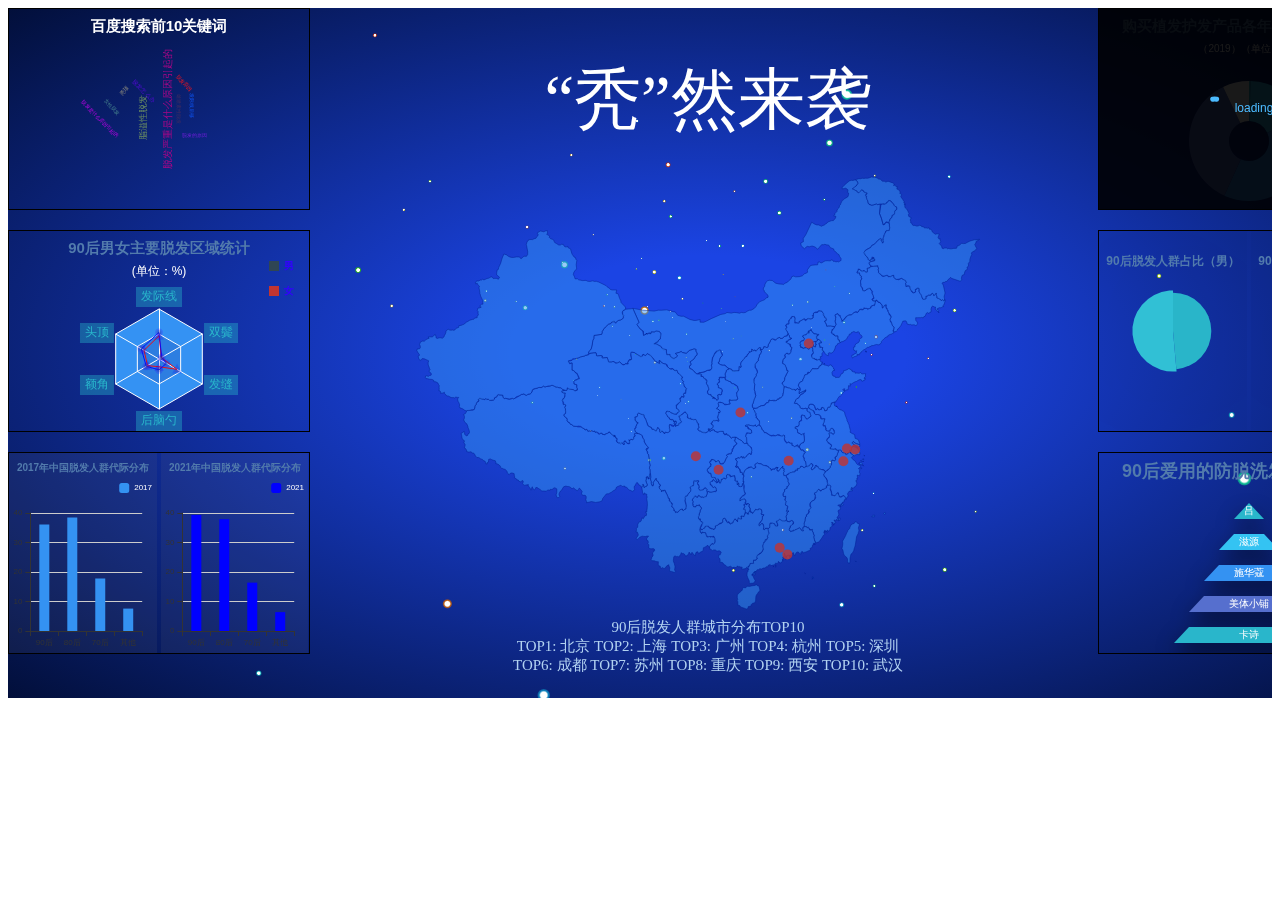
<file: index.html>
<!DOCTYPE html>
<html lang="en">

<head>
    <meta charset="UTF-8">
    <meta http-equiv="X-UA-Compatible" content="IE=edge">
    <meta name="viewport" content="width=device-width, initial-scale=1.0">
    <title>Document</title>
    <link rel="stylesheet" href="./css/index.css">
    <script src="./js/echarts.js"></script>
    <script src="./js/jquery-3.3.1.js"></script>
    <script type="text/javascript" src="./js/echarts-wordcloud.min.js"></script>
</head>

<body>
    <div class="contain">
        <iframe frameborder="0" src="./bg.html" style="width: 100%; height: 100%"></iframe>
        <div class="main_1">
            <div id="main1" class="m m1"></div>
            <div id="main2" class="m m2"></div>
            <div id="main3" class="m m3">
                <div id="main3_1" class="tar"></div>
                <div id="main3_2" class="tar"></div>
            </div>
        </div>
        <div id="main_map">
            <div class="header">
                <p>“秃”然来袭</p>
            </div>
            <div id="map" class="map"></div>
            <div class="map_top">
                90后脱发人群城市分布TOP10
                <br/>TOP1: 北京 TOP2: 上海 TOP3: 广州 TOP4: 杭州 TOP5: 深圳
                <br/>TOP6: 成都 TOP7: 苏州 TOP8: 重庆 TOP9: 西安 TOP10: 武汉
            </div>
        </div>
        <div class="main_2">
            <div id="main4" class="m m3"></div>
            <div class="m m4">
                <div id="main5_1" class="pie"></div>
                <div id="main5_2" class="pie"></div>
            </div>
            <div id="main6" class="m m5"></div>
        </div>
    </div>

    <script src="./js/地图.js"></script>
    <script src="./js/词云图.js"></script>
    <script src="./js/联动柱状图.js"></script>
    <script src="./js/环形图.js"></script>
    <script src="./js/雷达图.js"></script>
    <script src="./js/漏斗图.js"></script>
    <script src="./js/饼图.js"></script>

</body>

</html>
</file>
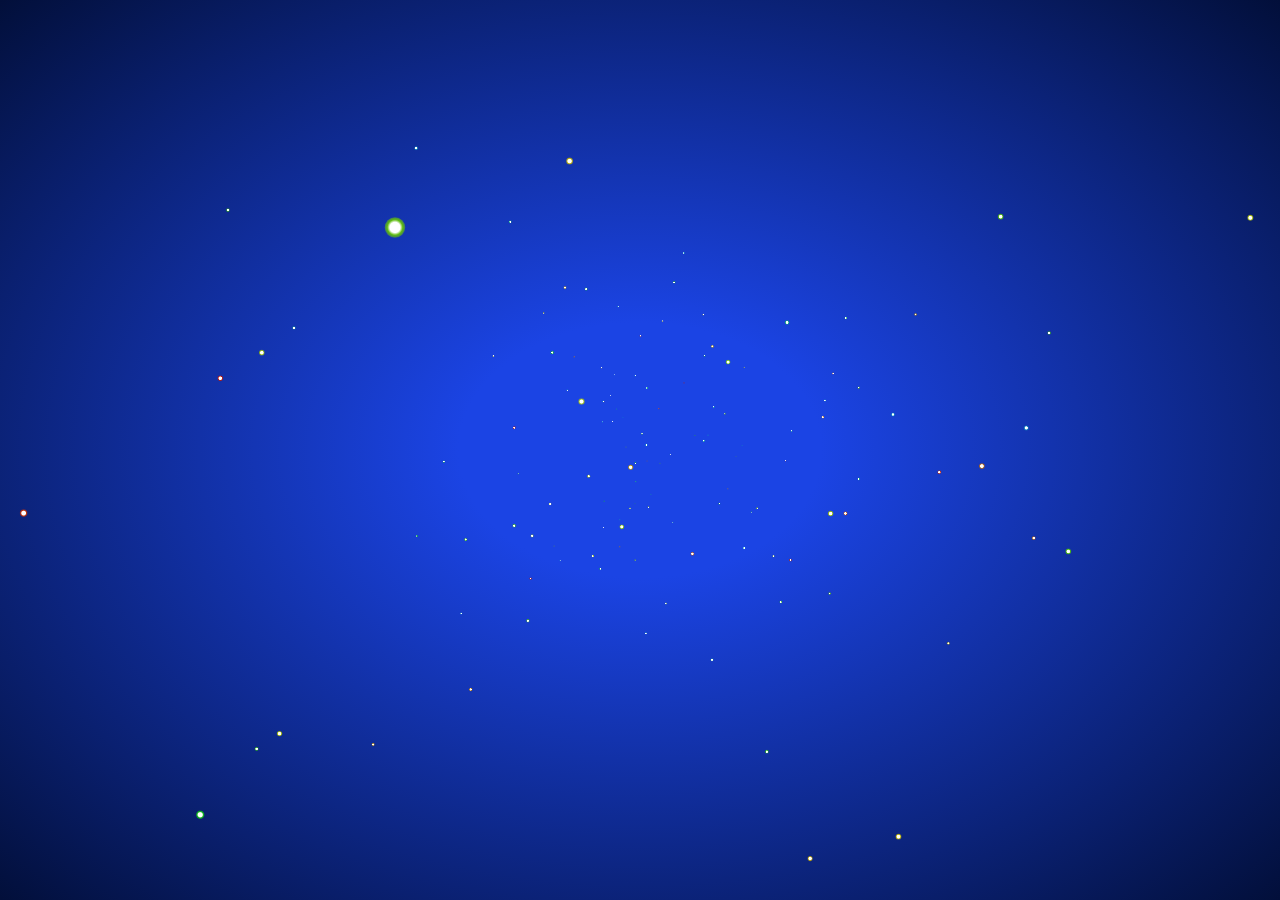
<file: bg.html>
<html>

<head>
    <meta charset="utf-8">
    <title>www.husonghe.com</title>
    <style>
        html {
            height: 100%;
            background-image: -webkit-radial-gradient(ellipse farthest-corner at center center, #1b44e4 80%, #020f3a 100%);
            background-image: radial-gradient(ellipse farthest-corner at center center, #1b44e4 20%, #020f3a 100%);
            cursor: move;
        }
        
        body {
            width: 100%;
            margin: 0;
            overflow: hidden;
        }
    </style>
</head>

<body>


    <canvas id="canv" width="1920" height="572"></canvas>
    <script>
        var num = 200;
        var w = window.innerWidth;
        var h = window.innerHeight;
        var max = 100;
        var _x = 0;
        var _y = 0;
        var _z = 150;
        var dtr = function(d) {
            return d * Math.PI / 180;
        };

        var rnd = function() {
            return Math.sin(Math.floor(Math.random() * 360) * Math.PI / 180);
        };
        var dist = function(p1, p2, p3) {
            return Math.sqrt(Math.pow(p2.x - p1.x, 2) + Math.pow(p2.y - p1.y, 2) + Math.pow(p2.z - p1.z, 2));
        };

        var cam = {
            obj: {
                x: _x,
                y: _y,
                z: _z
            },
            dest: {
                x: 0,
                y: 0,
                z: 1
            },
            dist: {
                x: 0,
                y: 0,
                z: 200
            },
            ang: {
                cplane: 0,
                splane: 0,
                ctheta: 0,
                stheta: 0
            },
            zoom: 1,
            disp: {
                x: w / 2,
                y: h / 2,
                z: 0
            },
            upd: function() {
                cam.dist.x = cam.dest.x - cam.obj.x;
                cam.dist.y = cam.dest.y - cam.obj.y;
                cam.dist.z = cam.dest.z - cam.obj.z;
                cam.ang.cplane = -cam.dist.z / Math.sqrt(cam.dist.x * cam.dist.x + cam.dist.z * cam.dist.z);
                cam.ang.splane = cam.dist.x / Math.sqrt(cam.dist.x * cam.dist.x + cam.dist.z * cam.dist.z);
                cam.ang.ctheta = Math.sqrt(cam.dist.x * cam.dist.x + cam.dist.z * cam.dist.z) / Math.sqrt(cam.dist.x * cam.dist.x + cam.dist.y * cam.dist.y + cam.dist.z * cam.dist.z);
                cam.ang.stheta = -cam.dist.y / Math.sqrt(cam.dist.x * cam.dist.x + cam.dist.y * cam.dist.y + cam.dist.z * cam.dist.z);
            }
        };

        var trans = {
            parts: {
                sz: function(p, sz) {
                    return {
                        x: p.x * sz.x,
                        y: p.y * sz.y,
                        z: p.z * sz.z
                    };
                },
                rot: {
                    x: function(p, rot) {
                        return {
                            x: p.x,
                            y: p.y * Math.cos(dtr(rot.x)) - p.z * Math.sin(dtr(rot.x)),
                            z: p.y * Math.sin(dtr(rot.x)) + p.z * Math.cos(dtr(rot.x))
                        };
                    },
                    y: function(p, rot) {
                        return {
                            x: p.x * Math.cos(dtr(rot.y)) + p.z * Math.sin(dtr(rot.y)),
                            y: p.y,
                            z: -p.x * Math.sin(dtr(rot.y)) + p.z * Math.cos(dtr(rot.y))
                        };
                    },
                    z: function(p, rot) {
                        return {
                            x: p.x * Math.cos(dtr(rot.z)) - p.y * Math.sin(dtr(rot.z)),
                            y: p.x * Math.sin(dtr(rot.z)) + p.y * Math.cos(dtr(rot.z)),
                            z: p.z
                        };
                    }
                },
                pos: function(p, pos) {
                    return {
                        x: p.x + pos.x,
                        y: p.y + pos.y,
                        z: p.z + pos.z
                    };
                }
            },
            pov: {
                plane: function(p) {
                    return {
                        x: p.x * cam.ang.cplane + p.z * cam.ang.splane,
                        y: p.y,
                        z: p.x * -cam.ang.splane + p.z * cam.ang.cplane
                    };
                },
                theta: function(p) {
                    return {
                        x: p.x,
                        y: p.y * cam.ang.ctheta - p.z * cam.ang.stheta,
                        z: p.y * cam.ang.stheta + p.z * cam.ang.ctheta
                    };
                },
                set: function(p) {
                    return {
                        x: p.x - cam.obj.x,
                        y: p.y - cam.obj.y,
                        z: p.z - cam.obj.z
                    };
                }
            },
            persp: function(p) {
                return {
                    x: p.x * cam.dist.z / p.z * cam.zoom,
                    y: p.y * cam.dist.z / p.z * cam.zoom,
                    z: p.z * cam.zoom,
                    p: cam.dist.z / p.z
                };
            },
            disp: function(p, disp) {
                return {
                    x: p.x + disp.x,
                    y: -p.y + disp.y,
                    z: p.z + disp.z,
                    p: p.p
                };
            },
            steps: function(_obj_, sz, rot, pos, disp) {
                var _args = trans.parts.sz(_obj_, sz);
                _args = trans.parts.rot.x(_args, rot);
                _args = trans.parts.rot.y(_args, rot);
                _args = trans.parts.rot.z(_args, rot);
                _args = trans.parts.pos(_args, pos);
                _args = trans.pov.plane(_args);
                _args = trans.pov.theta(_args);
                _args = trans.pov.set(_args);
                _args = trans.persp(_args);
                _args = trans.disp(_args, disp);
                return _args;
            }
        };

        (function() {
            "use strict";
            var threeD = function(param) {
                this.transIn = {};
                this.transOut = {};
                this.transIn.vtx = (param.vtx);
                this.transIn.sz = (param.sz);
                this.transIn.rot = (param.rot);
                this.transIn.pos = (param.pos);
            };

            threeD.prototype.vupd = function() {
                this.transOut = trans.steps(

                    this.transIn.vtx,
                    this.transIn.sz,
                    this.transIn.rot,
                    this.transIn.pos,
                    cam.disp
                );
            };

            var Build = function() {
                this.vel = 0.04;
                this.lim = 360;
                this.diff = 200;
                this.initPos = 100;
                this.toX = _x;
                this.toY = _y;
                this.go();
            };

            Build.prototype.go = function() {
                this.canvas = document.getElementById("canv");
                this.canvas.width = window.innerWidth;
                this.canvas.height = window.innerHeight;
                this.$ = canv.getContext("2d");
                this.$.globalCompositeOperation = 'source-over';
                this.varr = [];
                this.dist = [];
                this.calc = [];

                for (var i = 0, len = num; i < len; i++) {
                    this.add();
                }

                this.rotObj = {
                    x: 0,
                    y: 0,
                    z: 0
                };
                this.objSz = {
                    x: w / 5,
                    y: h / 5,
                    z: w / 5
                };
            };

            Build.prototype.add = function() {
                this.varr.push(new threeD({
                    vtx: {
                        x: rnd(),
                        y: rnd(),
                        z: rnd()
                    },
                    sz: {
                        x: 0,
                        y: 0,
                        z: 0
                    },
                    rot: {
                        x: 20,
                        y: -20,
                        z: 0
                    },
                    pos: {
                        x: this.diff * Math.sin(360 * Math.random() * Math.PI / 180),
                        y: this.diff * Math.sin(360 * Math.random() * Math.PI / 180),
                        z: this.diff * Math.sin(360 * Math.random() * Math.PI / 180)
                    }
                }));
                this.calc.push({
                    x: 360 * Math.random(),
                    y: 360 * Math.random(),
                    z: 360 * Math.random()
                });
            };

            Build.prototype.upd = function() {
                cam.obj.x += (this.toX - cam.obj.x) * 0.05;
                cam.obj.y += (this.toY - cam.obj.y) * 0.05;
            };

            Build.prototype.draw = function() {
                this.$.clearRect(0, 0, this.canvas.width, this.canvas.height);
                cam.upd();
                this.rotObj.x += 0.1;
                this.rotObj.y += 0.1;
                this.rotObj.z += 0.1;

                for (var i = 0; i < this.varr.length; i++) {
                    for (var val in this.calc[i]) {
                        if (this.calc[i].hasOwnProperty(val)) {
                            this.calc[i][val] += this.vel;
                            if (this.calc[i][val] > this.lim) this.calc[i][val] = 0;
                        }
                    }

                    this.varr[i].transIn.pos = {
                        x: this.diff * Math.cos(this.calc[i].x * Math.PI / 180),
                        y: this.diff * Math.sin(this.calc[i].y * Math.PI / 180),
                        z: this.diff * Math.sin(this.calc[i].z * Math.PI / 180)
                    };
                    this.varr[i].transIn.rot = this.rotObj;
                    this.varr[i].transIn.sz = this.objSz;
                    this.varr[i].vupd();
                    if (this.varr[i].transOut.p < 0) continue;
                    var g = this.$.createRadialGradient(this.varr[i].transOut.x, this.varr[i].transOut.y, this.varr[i].transOut.p, this.varr[i].transOut.x, this.varr[i].transOut.y, this.varr[i].transOut.p * 2);
                    this.$.globalCompositeOperation = 'lighter';
                    g.addColorStop(0, 'hsla(255, 255%, 255%, 1)');
                    g.addColorStop(.5, 'hsla(' + (i + 2) + ',85%, 40%,1)');
                    g.addColorStop(1, 'hsla(' + (i) + ',85%, 40%,.5)');
                    this.$.fillStyle = g;
                    this.$.beginPath();
                    this.$.arc(this.varr[i].transOut.x, this.varr[i].transOut.y, this.varr[i].transOut.p * 2, 0, Math.PI * 2, false);
                    this.$.fill();
                    this.$.closePath();
                }
            };
            Build.prototype.anim = function() {
                window.requestAnimationFrame = (function() {
                    return window.requestAnimationFrame ||
                        function(callback, element) {
                            window.setTimeout(callback, 1000 / 60);
                        };
                })();
                var anim = function() {
                    this.upd();
                    this.draw();
                    window.requestAnimationFrame(anim);

                }.bind(this);
                window.requestAnimationFrame(anim);
            };

            Build.prototype.run = function() {
                this.anim();

                window.addEventListener('mousemove', function(e) {
                    this.toX = (e.clientX - this.canvas.width / 2) * -0.8;
                    this.toY = (e.clientY - this.canvas.height / 2) * 0.8;
                }.bind(this));
                window.addEventListener('touchmove', function(e) {
                    e.preventDefault();
                    this.toX = (e.touches[0].clientX - this.canvas.width / 2) * -0.8;
                    this.toY = (e.touches[0].clientY - this.canvas.height / 2) * 0.8;
                }.bind(this));
                window.addEventListener('mousedown', function(e) {
                    for (var i = 0; i < 100; i++) {
                        this.add();
                    }
                }.bind(this));
                window.addEventListener('touchstart', function(e) {
                    e.preventDefault();
                    for (var i = 0; i < 100; i++) {
                        this.add();
                    }
                }.bind(this));
            };
            var app = new Build();
            app.run();
        })();
        window.addEventListener('resize', function() {
            canvas.width = w = window.innerWidth;
            canvas.height = h = window.innerHeight;
        }, false);
    </script>
</body>

</html>
</file>
<file: css/index.css>
* {
    overflow: hidden;
}

.contain {
    position: relative;
    width: 1400px;
    height: 690px;
    top: 0;
    left: 0;
}

.m {
    border: 1px #000 solid;
    margin: 20px;
    width: 300px;
    height: 200px;
}

.main_1 {
    position: absolute;
    width: 350px;
    height: 690px;
    top: -20px;
    left: -20px;
}

.main_2 {
    position: absolute;
    width: 350px;
    height: 690px;
    top: -20px;
    right: -20px;
}

#main_map {
    position: absolute;
    width: 720px;
    height: 690px;
    top: -20px;
    left: 340px;
}

.header {
    width: 720px;
    height: 180px;
}

p {
    top: 0;
    font-size: 50pt;
    text-align: center;
    color: #fff
}

.map {
    width: 700px;
    height: 450px;
}

.map_top {
    font-size: 15px;
    text-align: center;
    color: rgb(178, 210, 241)
}

#main3_1 {
    width: 147.5px;
    height: 200px;
}

#main3_2 {
    width: 147.5px;
    height: 200px;
}

#main5_1 {
    width: 147.5px;
    height: 200px;
}

#main5_2 {
    width: 147.5px;
    height: 200px;
}

.pie {
    display: inline-block;
}

.tar {
    display: inline-block;
}
</file>
